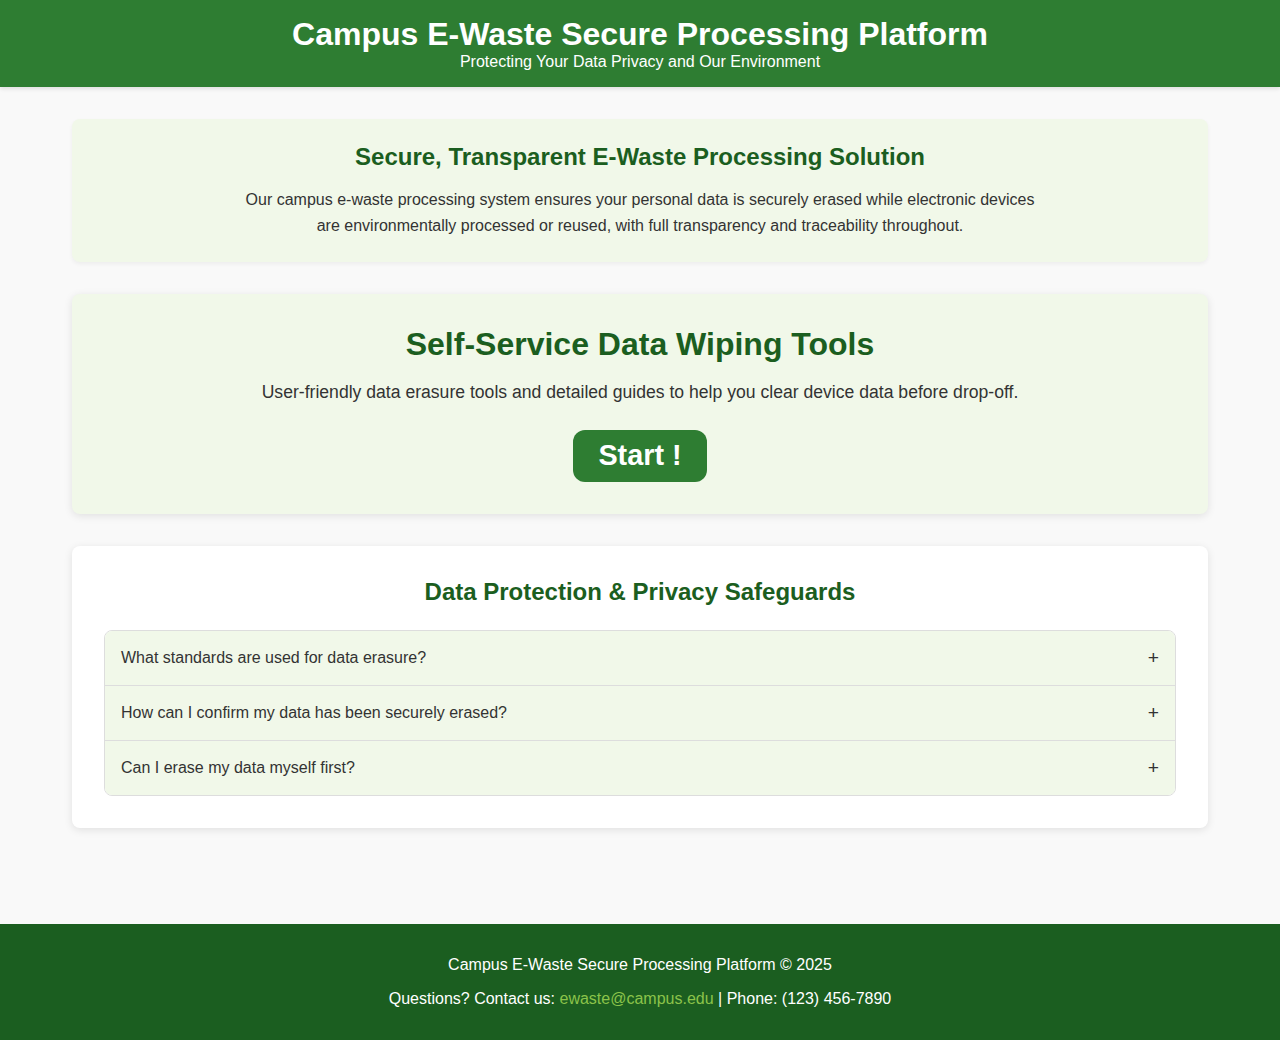
<file: index.html>
<!DOCTYPE html>
<html lang="zh-CN">
<head>
    <meta charset="UTF-8">
    <meta name="viewport" content="width=device-width, initial-scale=1.0">
    <title>Campus E-Waste Solution</title>
    <link rel="stylesheet" href="style.css">
</head>
<body>
    <header>
        <h1>Campus E-Waste Secure Processing Platform</h1>
        <p>Protecting Your Data Privacy and Our Environment</p>
    </header>

    <main>
        <section id="intro" class="intro">
            <h2>Secure, Transparent E-Waste Processing Solution</h2>
            <p>Our campus e-waste processing system ensures your personal data is securely erased while electronic devices are environmentally processed or reused, with full transparency and traceability throughout.</p>
        </section>
        
        <section class="highlight-feature">
            <h3>Self-Service Data Wiping Tools</h3>
            <p>User-friendly data erasure tools and detailed guides to help you clear device data before drop-off.</p>
            <a href="select-device.html" class="large-btn">Start !</a>
        </section>
        
        <section id="protection" class="data-protection">
            <h2>Data Protection & Privacy Safeguards</h2>
            <div class="accordion">
                <div class="accordion-item">
                    <div class="accordion-header" onclick="toggleAccordion(this)">What standards are used for data erasure?</div>
                    <div class="accordion-content">
                        <div class="accordion-content-inner">
                            We use data erasure methods compliant with US Department of Defense DoD 5220.22-M and NIST 800-88 standards, ensuring data is thoroughly overwritten multiple times and cannot be recovered using any existing technology. Each device undergoes at least three passes of data overwriting followed by verification.
                        </div>
                    </div>
                </div>
                <div class="accordion-item">
                    <div class="accordion-header" onclick="toggleAccordion(this)">How can I confirm my data has been securely erased?</div>
                    <div class="accordion-content">
                        <div class="accordion-content-inner">
                            After each device is processed, we provide a data erasure certificate detailing the time of erasure, methods used, and verification results. You can track your device processing status in real-time through our online platform, including data erasure confirmation. We also provide data erasure verification reports showing all sectors have been successfully overwritten.
                        </div>
                    </div>
                </div>
                <div class="accordion-item">
                    <div class="accordion-header" onclick="toggleAccordion(this)">Can I erase my data myself first?</div>
                    <div class="accordion-content">
                        <div class="accordion-content-inner">
                            Yes, we encourage users to clear their data before drop-off. We provide user-friendly data erasure tools and detailed guides supporting various common devices, including laptops, phones, and tablets. Even if you erase your data yourself, our team will still perform secondary verification and erasure to ensure no data remains.
                        </div>
                    </div>
                </div>
            </div>
        </section>
    </main>
    
    <footer>
        <p>Campus E-Waste Secure Processing Platform &copy; 2025</p>
        <div class="contact">
            <p>Questions? Contact us: <a href="mailto:ewaste@campus.edu">ewaste@campus.edu</a> | Phone: (123) 456-7890</p>
        </div>
    </footer>

    <script src="script.js"></script>
</body>
</html>
</file>
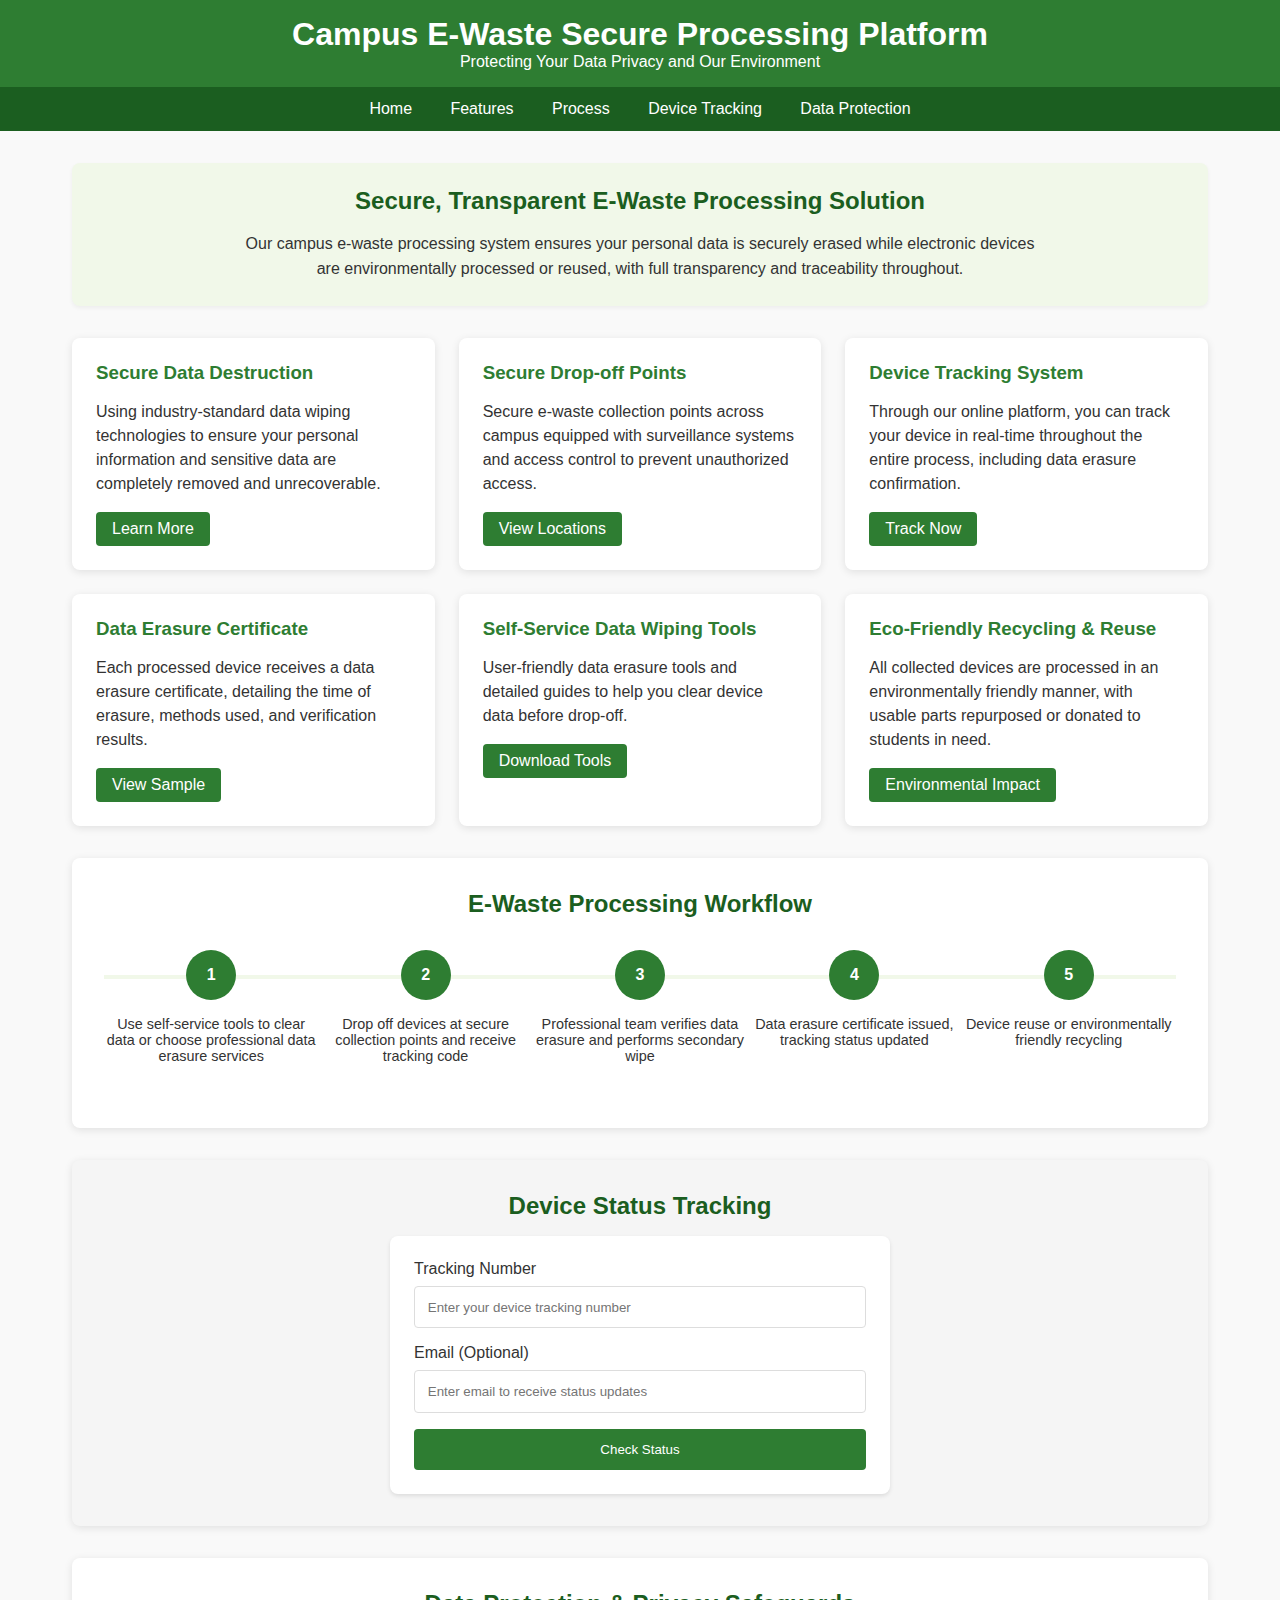
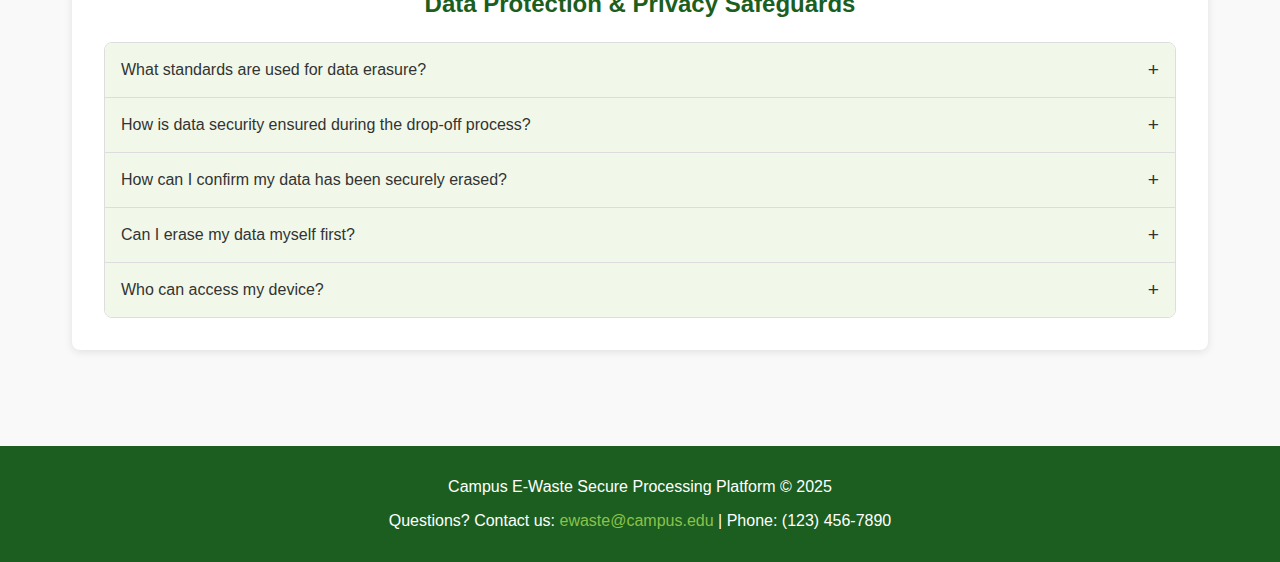
<file: 1L e-waste progress.html>
<!DOCTYPE html>
<html lang="zh-CN">
<head>
    <meta charset="UTF-8">
    <meta name="viewport" content="width=device-width, initial-scale=1.0">
    <title>Campus E-Waste Solution</title>
    <style>
        :root {
            --primary: #2e7d32;
            --secondary: #4caf50;
            --accent: #8bc34a;
            --light: #f1f8e9;
            --dark: #1b5e20;
            --danger: #f44336;
            --warning: #ff9800;
            --success: #4caf50;
            --white: #ffffff;
            --gray: #f5f5f5;
        }
        
        * {
            box-sizing: border-box;
            margin: 0;
            padding: 0;
            font-family: 'Segoe UI', Tahoma, Geneva, Verdana, sans-serif;
        }
        
        body {
            background-color: #f9f9f9;
            color: #333;
        }
        
        header {
            background-color: var(--primary);
            color: white;
            padding: 1rem;
            text-align: center;
            box-shadow: 0 2px 4px rgba(0, 0, 0, 0.1);
        }
        
        nav {
            background-color: var(--dark);
            display: flex;
            justify-content: center;
        }
        
        nav ul {
            display: flex;
            list-style: none;
        }
        
        nav li a {
            color: white;
            display: block;
            padding: 0.8rem 1.2rem;
            text-decoration: none;
            transition: background-color 0.3s;
        }
        
        nav li a:hover {
            background-color: var(--primary);
        }
        
        main {
            max-width: 1200px;
            margin: 0 auto;
            padding: 2rem;
        }
        
        .intro {
            text-align: center;
            margin-bottom: 2rem;
            padding: 1.5rem;
            background-color: var(--light);
            border-radius: 8px;
            box-shadow: 0 2px 4px rgba(0, 0, 0, 0.05);
        }
        
        .intro h2 {
            color: var(--dark);
            margin-bottom: 1rem;
        }
        
        .intro p {
            max-width: 800px;
            margin: 0 auto;
            line-height: 1.6;
        }
        
        .features {
            display: grid;
            grid-template-columns: repeat(auto-fill, minmax(300px, 1fr));
            gap: 1.5rem;
            margin-bottom: 2rem;
        }
        
        .feature-card {
            background-color: white;
            border-radius: 8px;
            padding: 1.5rem;
            box-shadow: 0 2px 8px rgba(0, 0, 0, 0.1);
            transition: transform 0.3s, box-shadow 0.3s;
        }
        
        .feature-card:hover {
            transform: translateY(-5px);
            box-shadow: 0 4px 12px rgba(0, 0, 0, 0.15);
        }
        
        .feature-card h3 {
            color: var(--primary);
            margin-bottom: 1rem;
            display: flex;
            align-items: center;
            gap: 0.5rem;
        }
        
        .feature-card p {
            line-height: 1.5;
            margin-bottom: 1rem;
        }
        
        .feature-card .btn {
            display: inline-block;
            background-color: var(--primary);
            color: white;
            padding: 0.5rem 1rem;
            border-radius: 4px;
            text-decoration: none;
            transition: background-color 0.3s;
        }
        
        .feature-card .btn:hover {
            background-color: var(--dark);
        }
        
        .process {
            background-color: white;
            border-radius: 8px;
            padding: 2rem;
            margin-bottom: 2rem;
            box-shadow: 0 2px 8px rgba(0, 0, 0, 0.1);
        }
        
        .process h2 {
            color: var(--dark);
            margin-bottom: 1.5rem;
            text-align: center;
        }
        
        .steps {
            display: flex;
            justify-content: space-between;
            margin: 2rem 0;
            position: relative;
        }
        
        .steps::before {
            content: '';
            position: absolute;
            top: 25px;
            left: 0;
            right: 0;
            height: 4px;
            background-color: var(--light);
            z-index: 1;
        }
        
        .step {
            display: flex;
            flex-direction: column;
            align-items: center;
            position: relative;
            z-index: 2;
            width: 20%;
        }
        
        .step-number {
            width: 50px;
            height: 50px;
            background-color: var(--primary);
            color: white;
            border-radius: 50%;
            display: flex;
            justify-content: center;
            align-items: center;
            font-weight: bold;
            margin-bottom: 1rem;
        }
        
        .step-desc {
            text-align: center;
            font-size: 0.9rem;
        }
        
        .device-tracker {
            background-color: var(--gray);
            padding: 2rem;
            border-radius: 8px;
            margin-bottom: 2rem;
            box-shadow: 0 2px 8px rgba(0, 0, 0, 0.1);
        }
        
        .device-tracker h2 {
            color: var(--dark);
            margin-bottom: 1rem;
            text-align: center;
        }
        
        .device-form {
            max-width: 500px;
            margin: 0 auto;
            background-color: white;
            padding: 1.5rem;
            border-radius: 8px;
            box-shadow: 0 2px 4px rgba(0, 0, 0, 0.1);
        }
        
        .form-group {
            margin-bottom: 1rem;
        }
        
        .form-group label {
            display: block;
            margin-bottom: 0.5rem;
            font-weight: 500;
        }
        
        .form-group input {
            width: 100%;
            padding: 0.8rem;
            border: 1px solid #ddd;
            border-radius: 4px;
        }
        
        .form-group select {
            width: 100%;
            padding: 0.8rem;
            border: 1px solid #ddd;
            border-radius: 4px;
            background-color: white;
        }
        
        .form-submit {
            background-color: var(--primary);
            color: white;
            border: none;
            padding: 0.8rem 1.5rem;
            border-radius: 4px;
            cursor: pointer;
            font-weight: 500;
            transition: background-color 0.3s;
            width: 100%;
        }
        
        .form-submit:hover {
            background-color: var(--dark);
        }
        
        .device-status {
            margin-top: 2rem;
            padding: 1.5rem;
            background-color: var(--light);
            border-radius: 8px;
            display: none;
        }
        
        .device-status h3 {
            color: var(--dark);
            margin-bottom: 1rem;
        }
        
        .status-progress {
            display: flex;
            justify-content: space-between;
            margin: 1.5rem 0;
            position: relative;
        }
        
        .status-progress::before {
            content: '';
            position: absolute;
            top: 15px;
            left: 0;
            right: 0;
            height: 4px;
            background-color: #ddd;
            z-index: 1;
        }
        
        .status-step {
            display: flex;
            flex-direction: column;
            align-items: center;
            position: relative;
            z-index: 2;
        }
        
        .status-circle {
            width: 30px;
            height: 30px;
            border-radius: 50%;
            background-color: #ddd;
            margin-bottom: 0.5rem;
        }
        
        .status-circle.active {
            background-color: var(--success);
        }
        
        .status-label {
            font-size: 0.8rem;
            text-align: center;
        }
        
        .data-protection {
            background-color: white;
            border-radius: 8px;
            padding: 2rem;
            margin-bottom: 2rem;
            box-shadow: 0 2px 8px rgba(0, 0, 0, 0.1);
        }
        
        .data-protection h2 {
            color: var(--dark);
            margin-bottom: 1.5rem;
            text-align: center;
        }
        
        .accordion {
            border: 1px solid #ddd;
            border-radius: 8px;
            overflow: hidden;
        }
        
        .accordion-item {
            border-bottom: 1px solid #ddd;
        }
        
        .accordion-item:last-child {
            border-bottom: none;
        }
        
        .accordion-header {
            background-color: var(--light);
            padding: 1rem;
            cursor: pointer;
            font-weight: 500;
            display: flex;
            justify-content: space-between;
            align-items: center;
        }
        
        .accordion-content {
            padding: 0;
            max-height: 0;
            overflow: hidden;
            transition: max-height 0.3s ease-out;
            background-color: white;
        }
        
        .accordion-content-inner {
            padding: 1rem;
            line-height: 1.5;
        }
        
        .accordion-header::after {
            content: '+';
            font-size: 1.2rem;
        }
        
        .accordion-item.active .accordion-header::after {
            content: '-';
        }
        
        .accordion-item.active .accordion-content {
            max-height: 500px;
        }
        
        footer {
            background-color: var(--dark);
            color: white;
            text-align: center;
            padding: 2rem;
            margin-top: 2rem;
        }
        
        footer .contact {
            margin-top: 1rem;
        }
        
        footer .contact a {
            color: var(--accent);
            text-decoration: none;
        }
        
        footer .contact a:hover {
            text-decoration: underline;
        }
        
        @media (max-width: 768px) {
            .features {
                grid-template-columns: 1fr;
            }
            
            .steps {
                flex-direction: column;
                align-items: center;
            }
            
            .steps::before {
                display: none;
            }
            
            .step {
                width: 100%;
                margin-bottom: 1.5rem;
            }
            
            .status-progress {
                flex-direction: column;
                align-items: flex-start;
            }
            
            .status-progress::before {
                display: none;
            }
            
            .status-step {
                flex-direction: row;
                margin-bottom: 1rem;
            }
            
            .status-circle {
                margin-right: 1rem;
                margin-bottom: 0;
            }
        }
    </style>
</head>
<body>
    <header>
        <h1>Campus E-Waste Secure Processing Platform</h1>
        <p>Protecting Your Data Privacy and Our Environment</p>
    </header>
    
    <nav>
        <ul>
            <li><a href="#intro">Home</a></li>
            <li><a href="#features">Features</a></li>
            <li><a href="#process">Process</a></li>
            <li><a href="#track">Device Tracking</a></li>
            <li><a href="#protection">Data Protection</a></li>
        </ul>
    </nav>
    
    <main>
        <section id="intro" class="intro">
            <h2>Secure, Transparent E-Waste Processing Solution</h2>
            <p>Our campus e-waste processing system ensures your personal data is securely erased while electronic devices are environmentally processed or reused, with full transparency and traceability throughout.</p>
        </section>
        
        <section id="features" class="features">
            <div class="feature-card">
                <h3>Secure Data Destruction</h3>
                <p>Using industry-standard data wiping technologies to ensure your personal information and sensitive data are completely removed and unrecoverable.</p>
                <a href="#" class="btn">Learn More</a>
            </div>
            
            <div class="feature-card">
                <h3>Secure Drop-off Points</h3>
                <p>Secure e-waste collection points across campus equipped with surveillance systems and access control to prevent unauthorized access.</p>
                <a href="#" class="btn">View Locations</a>
            </div>
            
            <div class="feature-card">
                <h3>Device Tracking System</h3>
                <p>Through our online platform, you can track your device in real-time throughout the entire process, including data erasure confirmation.</p>
                <a href="#" class="btn">Track Now</a>
            </div>
            
            <div class="feature-card">
                <h3>Data Erasure Certificate</h3>
                <p>Each processed device receives a data erasure certificate, detailing the time of erasure, methods used, and verification results.</p>
                <a href="#" class="btn">View Sample</a>
            </div>
            
            <div class="feature-card">
                <h3>Self-Service Data Wiping Tools</h3>
                <p>User-friendly data erasure tools and detailed guides to help you clear device data before drop-off.</p>
                <a href="#" class="btn">Download Tools</a>
            </div>
            
            <div class="feature-card">
                <h3>Eco-Friendly Recycling & Reuse</h3>
                <p>All collected devices are processed in an environmentally friendly manner, with usable parts repurposed or donated to students in need.</p>
                <a href="#" class="btn">Environmental Impact</a>
            </div>
        </section>
        
        <section id="process" class="process">
            <h2>E-Waste Processing Workflow</h2>
            <div class="steps">
                <div class="step">
                    <div class="step-number">1</div>
                    <div class="step-desc">Use self-service tools to clear data or choose professional data erasure services</div>
                </div>
                
                <div class="step">
                    <div class="step-number">2</div>
                    <div class="step-desc">Drop off devices at secure collection points and receive tracking code</div>
                </div>
                
                <div class="step">
                    <div class="step-number">3</div>
                    <div class="step-desc">Professional team verifies data erasure and performs secondary wipe</div>
                </div>
                
                <div class="step">
                    <div class="step-number">4</div>
                    <div class="step-desc">Data erasure certificate issued, tracking status updated</div>
                </div>
                
                <div class="step">
                    <div class="step-number">5</div>
                    <div class="step-desc">Device reuse or environmentally friendly recycling</div>
                </div>
            </div>
        </section>
        
        <section id="track" class="device-tracker">
            <h2>Device Status Tracking</h2>
            <div class="device-form">
                <div class="form-group">
                    <label for="tracking-id">Tracking Number</label>
                    <input type="text" id="tracking-id" placeholder="Enter your device tracking number">
                </div>
                
                <div class="form-group">
                    <label for="email">Email (Optional)</label>
                    <input type="email" id="email" placeholder="Enter email to receive status updates">
                </div>
                
                <button class="form-submit" onclick="showDeviceStatus()">Check Status</button>
            </div>
            
            <div id="device-status" class="device-status">
                <h3>Device Processing Status</h3>
                <p><strong>Device Info:</strong> <span id="device-info">Laptop - Dell XPS 13</span></p>
                <p><strong>Drop-off Date:</strong> <span id="deposit-date">2025-04-15</span></p>
                
                <div class="status-progress">
                    <div class="status-step">
                        <div class="status-circle active"></div>
                        <div class="status-label">Received</div>
                    </div>
                    
                    <div class="status-step">
                        <div class="status-circle active"></div>
                        <div class="status-label">Data Erasure</div>
                    </div>
                    
                    <div class="status-step">
                        <div class="status-circle active"></div>
                        <div class="status-label">Verification</div>
                    </div>
                    
                    <div class="status-step">
                        <div class="status-circle"></div>
                        <div class="status-label">Certificate</div>
                    </div>
                    
                    <div class="status-step">
                        <div class="status-circle"></div>
                        <div class="status-label">Completed</div>
                    </div>
                </div>
                
                <p><strong>Current Status:</strong> <span id="current-status">Data erasure verification completed, certificate being generated</span></p>
                <p><strong>Expected Completion:</strong> <span id="completion-date">2025-04-18</span></p>
            </div>
        </section>
        
        <section id="protection" class="data-protection">
            <h2>Data Protection & Privacy Safeguards</h2>
            <div class="accordion">
                <div class="accordion-item">
                    <div class="accordion-header" onclick="toggleAccordion(this)">What standards are used for data erasure?</div>
                    <div class="accordion-content">
                        <div class="accordion-content-inner">
                            We use data erasure methods compliant with US Department of Defense DoD 5220.22-M and NIST 800-88 standards, ensuring data is thoroughly overwritten multiple times and cannot be recovered using any existing technology. Each device undergoes at least three passes of data overwriting followed by verification.
                        </div>
                    </div>
                </div>
                
                <div class="accordion-item">
                    <div class="accordion-header" onclick="toggleAccordion(this)">How is data security ensured during the drop-off process?</div>
                    <div class="accordion-content">
                        <div class="accordion-content-inner">
                            All drop-off points are equipped with surveillance systems and access control, allowing only authorized personnel to handle devices. The entire process from drop-off to processing follows a strict chain of custody, ensuring devices are not accessed by unauthorized individuals. You can also choose to use anonymous drop-off via secure lockers without providing personal identification information.
                        </div>
                    </div>
                </div>
                
                <div class="accordion-item">
                    <div class="accordion-header" onclick="toggleAccordion(this)">How can I confirm my data has been securely erased?</div>
                    <div class="accordion-content">
                        <div class="accordion-content-inner">
                            After each device is processed, we provide a data erasure certificate detailing the time of erasure, methods used, and verification results. You can track your device processing status in real-time through our online platform, including data erasure confirmation. We also provide data erasure verification reports showing all sectors have been successfully overwritten.
                        </div>
                    </div>
                </div>
                
                <div class="accordion-item">
                    <div class="accordion-header" onclick="toggleAccordion(this)">Can I erase my data myself first?</div>
                    <div class="accordion-content">
                        <div class="accordion-content-inner">
                            Yes, we encourage users to clear their data before drop-off. We provide user-friendly data erasure tools and detailed guides supporting various common devices, including laptops, phones, and tablets. Even if you erase your data yourself, our team will still perform secondary verification and erasure to ensure no data remains.
                        </div>
                    </div>
                </div>
                
                <div class="accordion-item">
                    <div class="accordion-header" onclick="toggleAccordion(this)">Who can access my device?</div>
                    <div class="accordion-content">
                        <div class="accordion-content-inner">
                            Only technicians who have undergone background checks and professional training can access your device. All staff members have signed confidentiality agreements prohibiting attempts to access or recover data from devices. The entire processing takes place under surveillance to ensure compliance with privacy protection standards.
                        </div>
                    </div>
                </div>
            </div>
        </section>
    </main>
    
    <footer>
        <p>Campus E-Waste Secure Processing Platform &copy; 2025</p>
        <div class="contact">
            <p>Questions? Contact us: <a href="mailto:ewaste@campus.edu">ewaste@campus.edu</a> | Phone: (123) 456-7890</p>
        </div>
    </footer>

    <script>
        function showDeviceStatus() {
            const trackingId = document.getElementById('tracking-id').value;
            if (trackingId.trim() !== '') {
                document.getElementById('device-status').style.display = 'block';
                // In a real application, this would send an API request to fetch actual data
            } else {
                alert('Please enter a valid tracking number');
            }
        }
        
        function toggleAccordion(element) {
            const parent = element.parentElement;
            const isActive = parent.classList.contains('active');
            
            // Close all open accordions
            document.querySelectorAll('.accordion-item').forEach(item => {
                item.classList.remove('active');
            });
            
            // If current item is not active, open it
            if (!isActive) {
                parent.classList.add('active');
            }
        }
    </script>
</body>
</html>
</file>
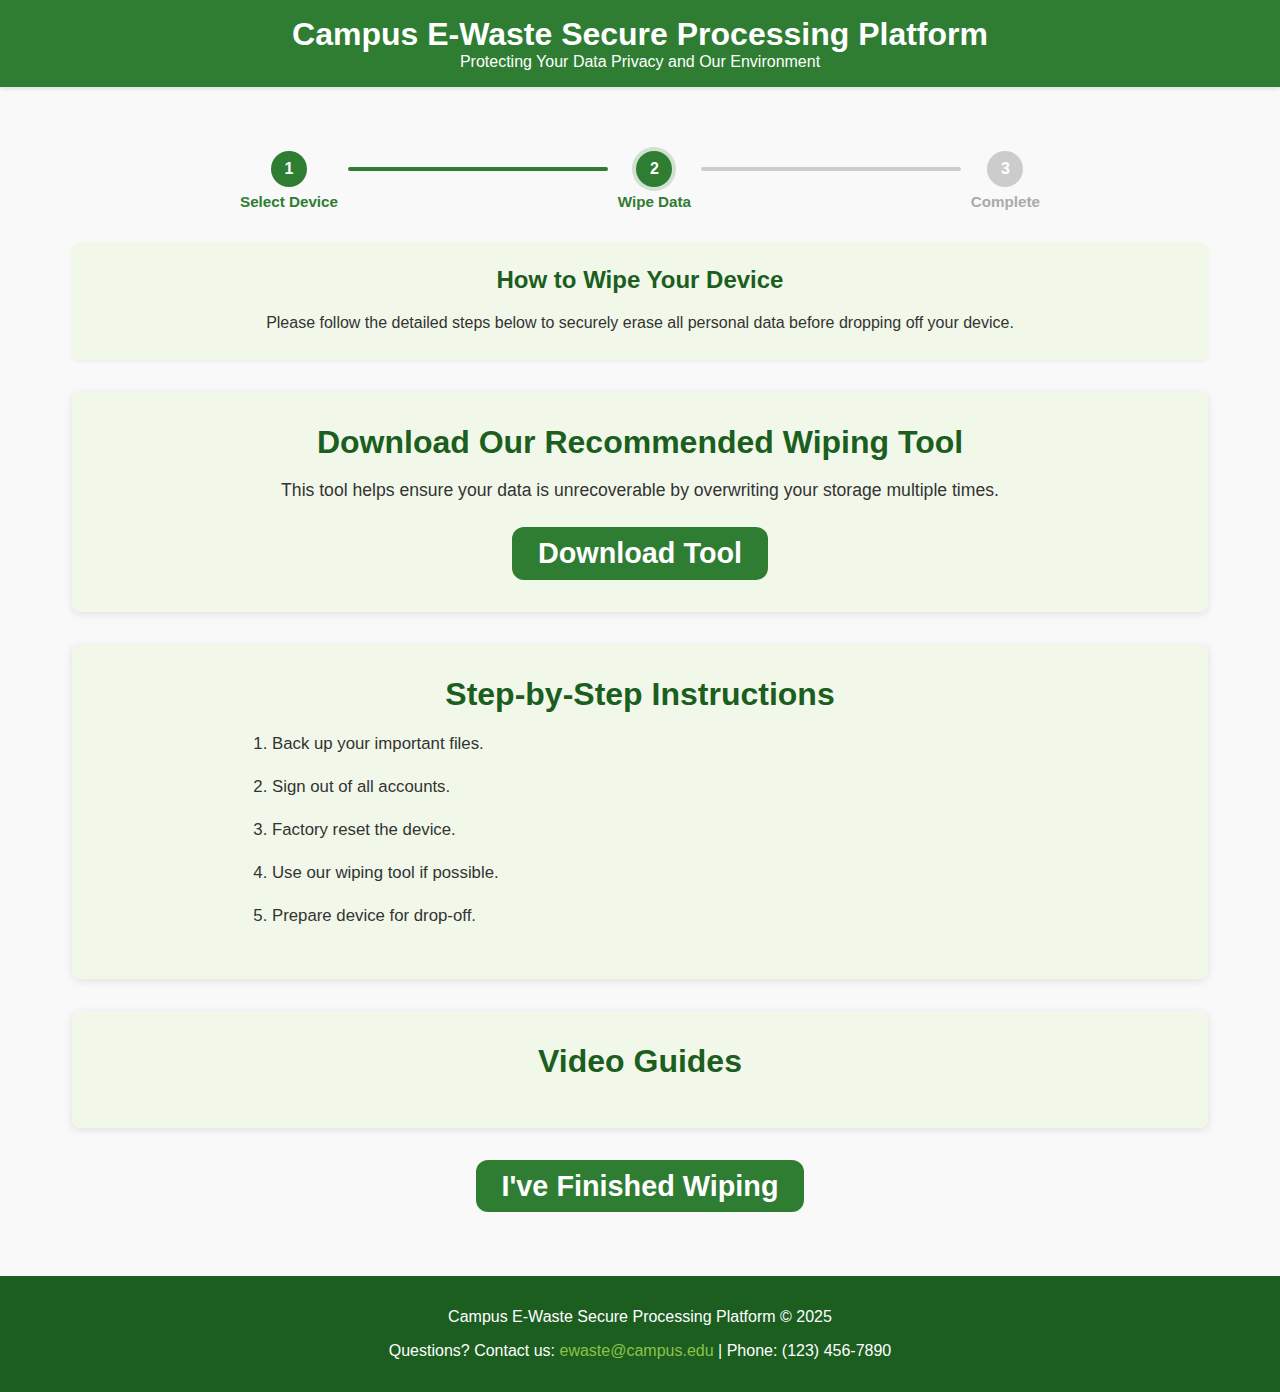
<file: instructions-device.html>
<!DOCTYPE html>
<html lang="zh-CN">
<head>
  <meta charset="UTF-8" />
  <meta name="viewport" content="width=device-width, initial-scale=1.0"/>
  <title>How to Wipe Your Device</title>
  <link rel="stylesheet" href="style.css" />
</head>
<body>
  <header>
    <h1>Campus E-Waste Secure Processing Platform</h1>
    <p>Protecting Your Data Privacy and Our Environment</p>
  </header>

  <main>
    <div class="step-indicator">
        <div class="step completed" data-step="1">Select Device</div>
        <div class="step-line completed"></div>
        <div class="step active" data-step="2">Wipe Data</div>
        <div class="step-line"></div>
        <div class="step" data-step="3">Complete</div>
    </div>

    <section class="intro">
      <h2 id="page-title">How to Wipe Your Device</h2>
      <p>Please follow the detailed steps below to securely erase all personal data before dropping off your device.</p>
    </section>

    <section class="highlight-feature">
      <h3>Download Our Recommended Wiping Tool</h3>
      <p>This tool helps ensure your data is unrecoverable by overwriting your storage multiple times.</p>
      <a href="https://www.lifewire.com/free-data-destruction-software-programs-2626174" class="large-btn">Download Tool</a>
    </section>

    <section class="highlight-feature">
      <h3 style="text-align: center;">Step-by-Step Instructions</h3>
      <ol class="instruction-list" id="instruction-list"></ol>
    </section>

    <section class="highlight-feature" id="video-section">
      <h3 style="text-align: center;">Video Guides</h3>
    </section>

    <div style="text-align: center; margin-top: 2rem;">
        <a href="success-page.html" class="large-btn">I've Finished Wiping</a>
    </div>
  </main>

  <footer>
    <p>Campus E-Waste Secure Processing Platform &copy; 2025</p>
    <div class="contact">
      <p>Questions? Contact us: <a href="mailto:ewaste@campus.edu">ewaste@campus.edu</a> | Phone: (123) 456-7890</p>
    </div>
  </footer>

  <script src="script.js"></script>
  <script>
    const urlParams = new URLSearchParams(window.location.search);
    const deviceType = urlParams.get("type") || "device";
    const instructions = {
      phone: [
        "Back up your important data to iCloud, Google Drive, or a computer.",
        "Sign out of iCloud/Google and remove SIM cards.",
        "Erase all content via Settings > Reset > Erase All Content and Settings.",
        "Download and run our certified wiping tool for extra security.",
        "Power off your phone and pack it securely for drop-off."
      ],
      laptop: [
        "Back up files to an external drive or cloud service (e.g., OneDrive).",
        "Sign out of all accounts (Microsoft, Apple ID, etc.).",
        "Reinstall OS or reset the system from recovery mode.",
        "Run the wiping tool to overwrite disk sectors securely.",
        "Shut down the laptop and wrap it properly for delivery."
      ],
      default: [
        "Back up your important files.",
        "Sign out of all accounts.",
        "Factory reset the device.",
        "Use our wiping tool if possible.",
        "Prepare device for drop-off."
      ]
    };

    document.getElementById("page-title").innerText = `How to Wipe Your ${deviceType.charAt(0).toUpperCase() + deviceType.slice(1)}`;
    const steps = instructions[deviceType] || instructions["default"];
    const list = document.getElementById("instruction-list");
    steps.forEach(step => {
      const li = document.createElement("li");
      li.textContent = step;
      list.appendChild(li);
    });

    const videos = {
      phone: [
        { title: "How to Factory Reset an iPhone", url: "https://www.youtube.com/embed/GX9geJw9ldc" },
        { title: "How to Reset an Android Phone", url: "https://www.youtube.com/embed/RGZ1i5MpWCw" }
      ],
      laptop: [
        { title: "How to Reset Windows", url: "https://www.youtube.com/embed/HIRuMV5B_Ak" },
        { title: "How to Reset a Mac", url: "https://www.youtube.com/embed/KbLBqP_pwTU" }
      ]
    };

    const videoSection = document.getElementById("video-section");
    const container = document.createElement("div");
    container.style.display = "flex";
    container.style.flexWrap = "wrap";
    container.style.justifyContent = "center";
    container.style.gap = "2rem";
    container.style.marginTop = "1rem";

    (videos[deviceType] || []).forEach(video => {
      const wrapper = document.createElement("div");
      wrapper.style.flex = "1 1 45%";
      wrapper.style.maxWidth = "480px";
      wrapper.style.textAlign = "center";

      const title = document.createElement("p");
      title.style.fontWeight = "bold";
      title.textContent = video.title;

      const iframe = document.createElement("iframe");
      iframe.width = "100%";
      iframe.height = "260";
      iframe.src = video.url;
      iframe.frameBorder = "0";
      iframe.allow = "accelerometer; autoplay; clipboard-write; encrypted-media; gyroscope; picture-in-picture";
      iframe.allowFullscreen = true;

      wrapper.appendChild(title);
      wrapper.appendChild(iframe);
      container.appendChild(wrapper);
    });

    videoSection.appendChild(container);

  </script>
</body>
</html>
</file>
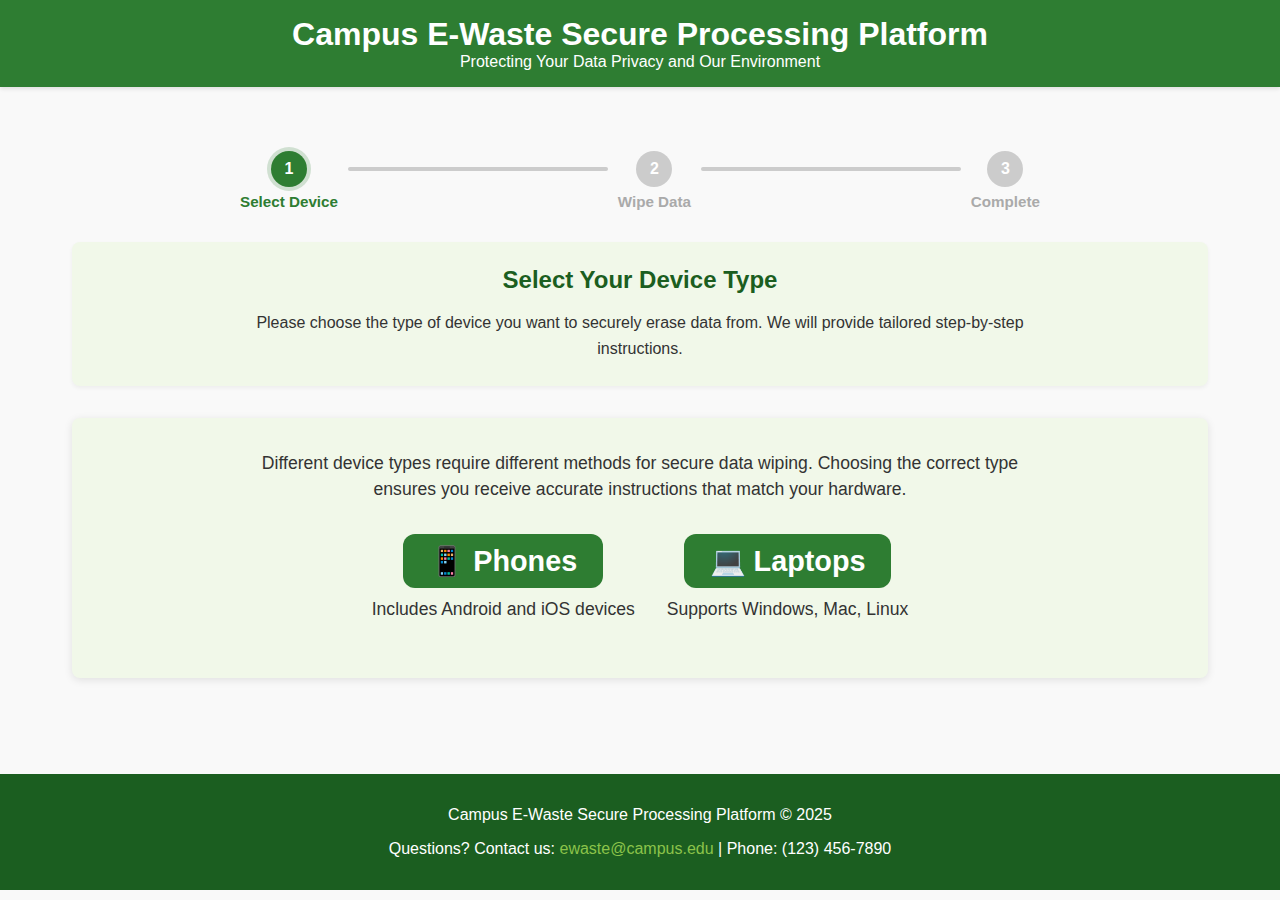
<file: select-device.html>
<!DOCTYPE html>
<html lang="zh-CN">
<head>
    <meta charset="UTF-8">
    <meta name="viewport" content="width=device-width, initial-scale=1.0">
    <title>Select Device</title>
    <link rel="stylesheet" href="style.css">
</head>
<body>
    <header>
        <h1>Campus E-Waste Secure Processing Platform</h1>
        <p>Protecting Your Data Privacy and Our Environment</p>
    </header>

    <main>
        <div class="step-indicator">
            <div class="step active" data-step="1">Select Device</div>
            <div class="step-line"></div>
            <div class="step" data-step="2">Wipe Data</div>
            <div class="step-line"></div>
            <div class="step" data-step="3">Complete</div>
        </div>

        <section class="intro">
            <h2>Select Your Device Type</h2>
            <p>Please choose the type of device you want to securely erase data from. We will provide tailored step-by-step instructions.</p>
        </section>

        <section class="highlight-feature" style="display: flex; flex-direction: column; align-items: center;">
            <p style="max-width: 800px; margin-bottom: 2rem; text-align: center;">
                Different device types require different methods for secure data wiping. Choosing the correct type ensures you receive accurate instructions that match your hardware.
            </p>

            <div style="display: flex; gap: 2rem; flex-wrap: wrap; justify-content: center;">
                <div style="text-align: center;">
                    <a href="instructions-device.html?type=phone" class="large-btn" style="min-width: 200px;">📱 Phones</a>
                    <p style="margin-top: 0.5rem;">Includes Android and iOS devices</p>
                </div>
                <div style="text-align: center;">
                    <a href="instructions-device.html?type=laptop" class="large-btn" style="min-width: 200px;">💻 Laptops</a>
                    <p style="margin-top: 0.5rem;">Supports Windows, Mac, Linux</p>
                </div>
            </div>
        </section>
    </main>

    <footer>
        <p>Campus E-Waste Secure Processing Platform &copy; 2025</p>
        <div class="contact">
            <p>Questions? Contact us: <a href="mailto:ewaste@campus.edu">ewaste@campus.edu</a> | Phone: (123) 456-7890</p>
        </div>
    </footer>

    <script src="script.js"></script>
</body>
</html>
</file>
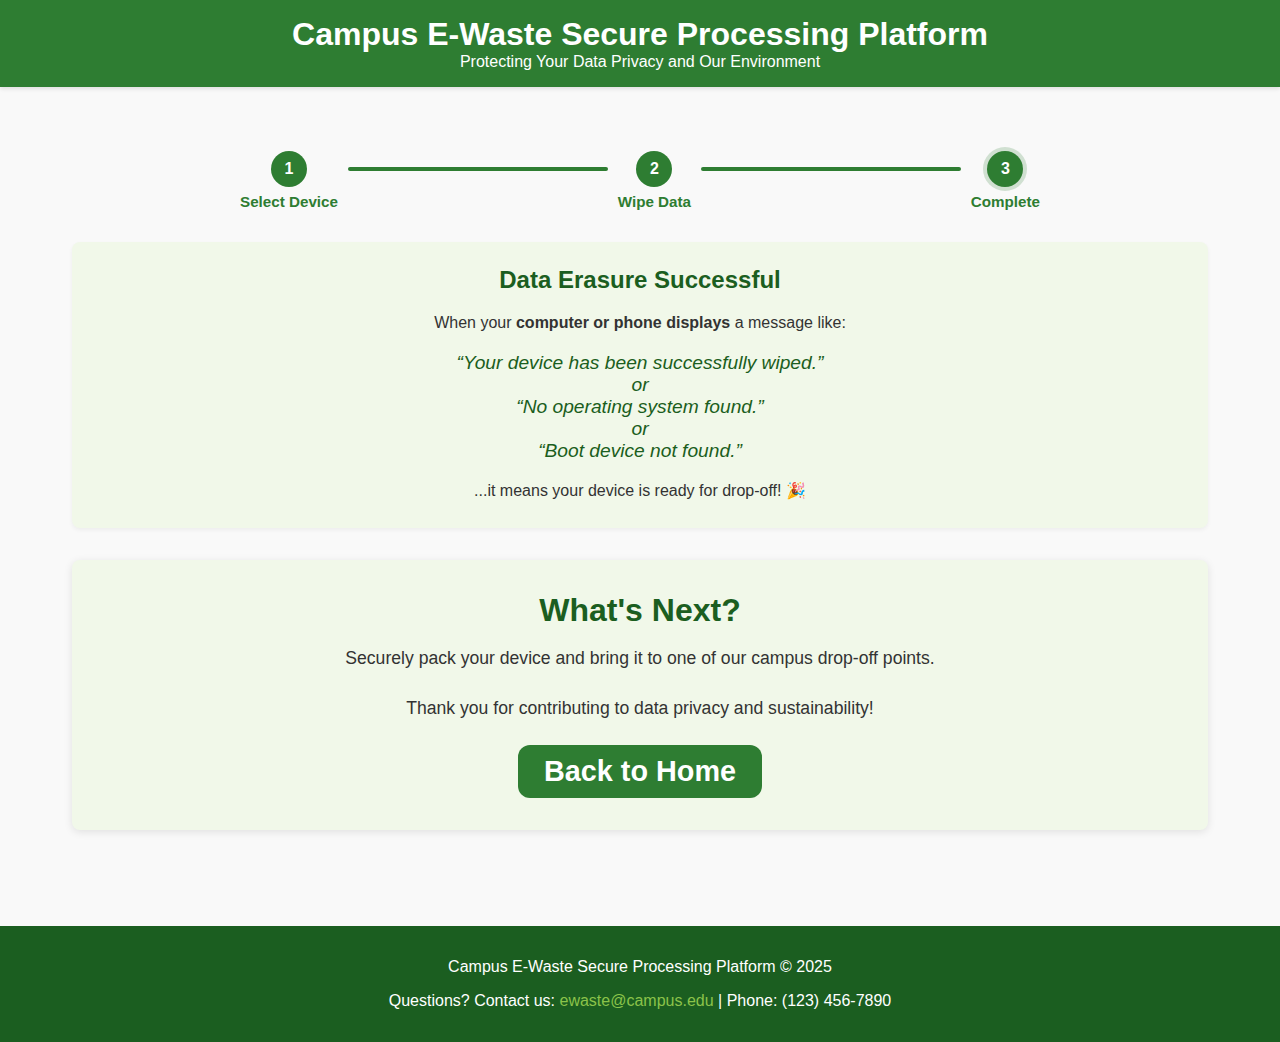
<file: success-page.html>
<!DOCTYPE html>
<html lang="zh-CN">
<head>
  <meta charset="UTF-8" />
  <meta name="viewport" content="width=device-width, initial-scale=1.0" />
  <title>Wipe Complete</title>
  <link rel="stylesheet" href="style.css" />
</head>
<body>
  <header>
    <h1>Campus E-Waste Secure Processing Platform</h1>
    <p>Protecting Your Data Privacy and Our Environment</p>
  </header>

  <main>
    <div class="step-indicator">
        <div class="step completed" data-step="1">Select Device</div>
        <div class="step-line completed"></div>
        <div class="step completed" data-step="2">Wipe Data</div>
        <div class="step-line completed"></div>
        <div class="step active" data-step="3">Complete</div>
    </div>

    <section class="intro">
      <h2>Data Erasure Successful</h2>
      <p>When your <strong>computer or phone displays</strong> a message like:</p>
      <div style="font-style: italic; font-size: 1.2rem; margin: 1rem 0; color: var(--dark);">
        “Your device has been successfully wiped.”<br />
        or<br />
        “No operating system found.”<br />
        or<br />
        “Boot device not found.”
      </div>
      <p>...it means your device is ready for drop-off! 🎉</p>
    </section>

    <section class="highlight-feature">
      <h3>What's Next?</h3>
      <p>Securely pack your device and bring it to one of our campus drop-off points.</p>
      <p>Thank you for contributing to data privacy and sustainability!</p>
      <a href="index.html" class="large-btn">Back to Home</a>
    </section>
  </main>

  <footer>
    <p>Campus E-Waste Secure Processing Platform &copy; 2025</p>
    <div class="contact">
      <p>Questions? Contact us: <a href="mailto:ewaste@campus.edu">ewaste@campus.edu</a> | Phone: (123) 456-7890</p>
    </div>
  </footer>
</body>
</html>
</file>
<file: style.css>
/* style.css */
:root {
    --primary: #2e7d32;
    --secondary: #4caf50;
    --accent: #8bc34a;
    --light: #f1f8e9;
    --dark: #1b5e20;
    --danger: #f44336;
    --warning: #ff9800;
    --success: #4caf50;
    --white: #ffffff;
    --gray: #f5f5f5;
}

* {
    box-sizing: border-box;
    margin: 0;
    padding: 0;
    font-family: 'Segoe UI', Tahoma, Geneva, Verdana, sans-serif;
}

body {
    background-color: #f9f9f9;
    color: #333;
}

header {
    background-color: var(--primary);
    color: white;
    padding: 1rem;
    text-align: center;
    box-shadow: 0 2px 4px rgba(0, 0, 0, 0.1);
}

main {
    max-width: 1200px;
    margin: 0 auto;
    padding: 2rem;
}

.intro {
    text-align: center;
    margin-bottom: 2rem;
    padding: 1.5rem;
    background-color: var(--light);
    border-radius: 8px;
    box-shadow: 0 2px 4px rgba(0, 0, 0, 0.05);
}

.intro h2 {
    color: var(--dark);
    margin-bottom: 1rem;
}

.intro p {
    max-width: 800px;
    margin: 0 auto;
    line-height: 1.6;
}

.highlight-feature {
    background-color: var(--light);
    border-radius: 8px;
    padding: 2rem;
    margin-bottom: 2rem;
    box-shadow: 0 2px 8px rgba(0, 0, 0, 0.1);
    text-align: center;
    transition: transform 0.3s, box-shadow 0.3s;
}

.highlight-feature:hover {
    transform: scale(1.02);
    box-shadow: 0 4px 12px rgba(0, 0, 0, 0.15);
}

.highlight-feature h3 {
    font-size: 2rem;
    color: var(--dark);
    margin-bottom: 1rem;
}

.highlight-feature p {
    font-size: 1.1rem;
    line-height: 1.5;
    max-width: 800px;
    margin: 0 auto 1.5rem auto;
}

.large-btn {
    font-size: 1.8rem;
    padding: 0.6rem 1.6rem;
    background-color: var(--primary);
    color: white;
    border-radius: 12px;
    text-decoration: none;
    font-weight: bold;
    transition: background-color 0.3s, transform 0.2s;
    display: inline-block;
}

.large-btn:hover {
    background-color: var(--dark);
    transform: scale(1.07);
}

.data-protection {
    background-color: white;
    border-radius: 8px;
    padding: 2rem;
    margin-bottom: 2rem;
    box-shadow: 0 2px 8px rgba(0, 0, 0, 0.1);
}

.data-protection h2 {
    color: var(--dark);
    margin-bottom: 1.5rem;
    text-align: center;
}

.data-protection h3 {
    color: var(--dark);
    margin-bottom: 1rem;
    font-size: 1.6rem;
}

.accordion {
    border: 1px solid #ddd;
    border-radius: 8px;
    overflow: hidden;
}

.accordion-item {
    border-bottom: 1px solid #ddd;
}

.accordion-item:last-child {
    border-bottom: none;
}

.accordion-header {
    background-color: var(--light);
    padding: 1rem;
    cursor: pointer;
    font-weight: 500;
    display: flex;
    justify-content: space-between;
    align-items: center;
}

.accordion-content {
    padding: 0;
    max-height: 0;
    overflow: hidden;
    transition: max-height 0.3s ease-out;
    background-color: white;
}

.accordion-content-inner {
    padding: 1rem;
    line-height: 1.5;
}

.accordion-header::after {
    content: '+';
    font-size: 1.2rem;
}

.accordion-item.active .accordion-header::after {
    content: '-';
}

.accordion-item.active .accordion-content {
    max-height: 500px;
}

footer {
    background-color: var(--dark);
    color: white;
    text-align: center;
    padding: 2rem;
    margin-top: 2rem;
}

footer .contact {
    margin-top: 1rem;
}

footer .contact a {
    color: var(--accent);
    text-decoration: none;
}

footer .contact a:hover {
    text-decoration: underline;
}

.instruction-list {
    padding-left: 2rem;
    line-height: 1.8;
    font-size: 1.05rem;
    text-align: left;
    max-width: 800px;
    margin: 1rem auto;
}
.instruction-list li {
    margin-bottom: 0.8rem;
}

.step-indicator {
    display: flex;
    align-items: center;
    justify-content: center;
    gap: 10px;
    max-width: 800px;
    margin: 2rem auto;
}

.step {
    display: flex;
    flex-direction: column;
    align-items: center;
    font-weight: bold;
    font-size: 0.95rem;
    color: #aaa;
    position: relative;
}

.step::before {
    content: attr(data-step);
    width: 36px;
    height: 36px;
    border-radius: 50%;
    background-color: #ccc;
    color: white;
    display: flex;
    justify-content: center;
    align-items: center;
    font-size: 1rem;
    margin-bottom: 0.4rem;
}

.step.completed {
    color: var(--primary);
}

.step.completed::before {
    background-color: var(--primary);
}

.step.active {
    color: var(--primary);
}

.step.active::before {
    background-color: var(--primary);
    box-shadow: 0 0 0 4px rgba(46, 125, 50, 0.2);
}

.step-line {
    flex: 1;
    height: 4px;
    background-color: #ccc;
    border-radius: 2px;
    margin-top: -24px;
    z-index: 0;
}

.step-line.completed {
    background-color: var(--primary);
}
</file>
